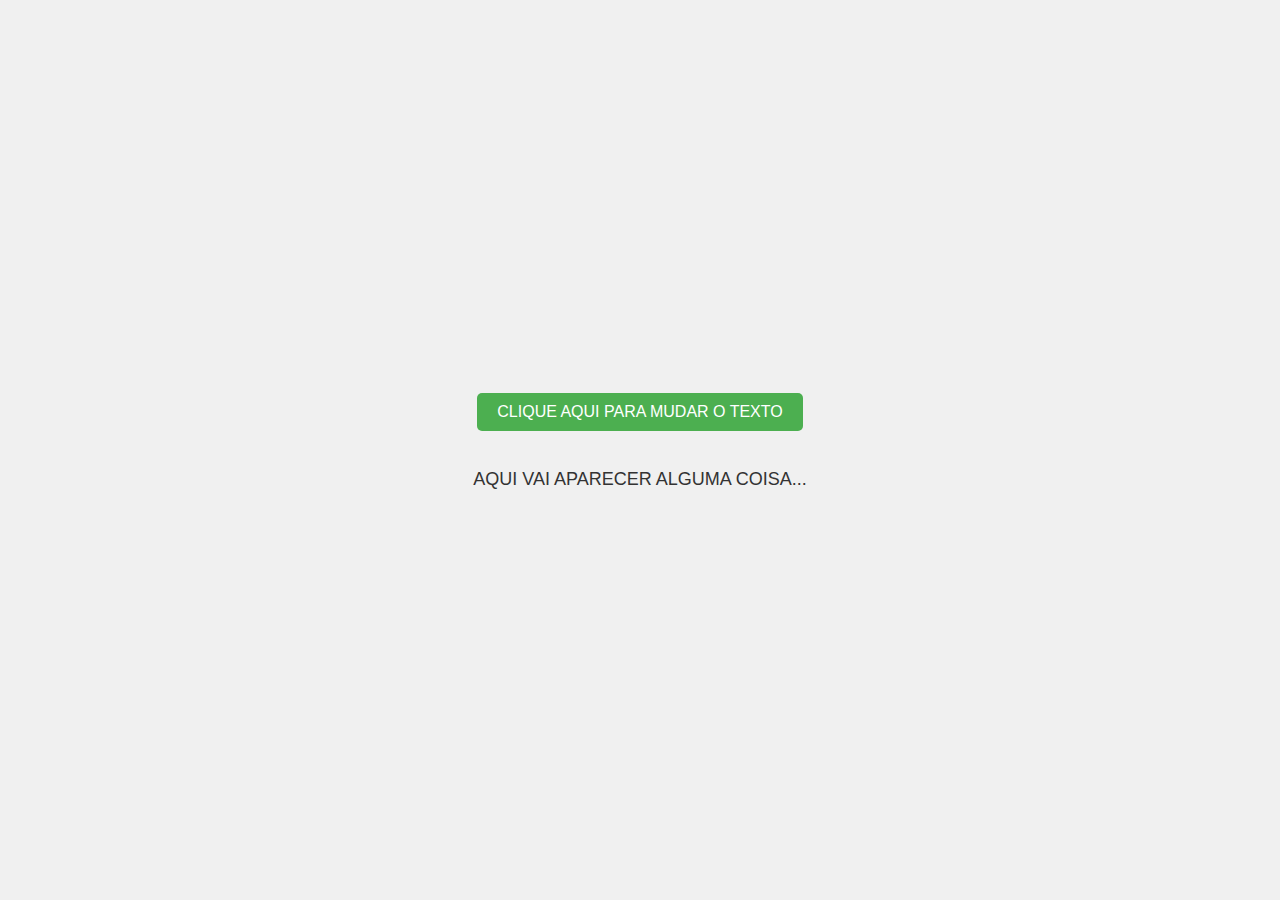
<file: Atividade - 01/index.html>
<!DOCTYPE html>
<html lang="pt-BR">
<head>
    <meta charset="UTF-8">
    <meta name="viewport" content="width=device-width, initial-scale=1.0">
    <title>Interação com Usuário</title>

    <link rel="stylesheet" href="style.css">
</head>
<body>
    <button onclick="mudarTexto()">CLIQUE AQUI PARA MUDAR O TEXTO</button>
    <p id="mensagem">AQUI VAI APARECER ALGUMA COISA...</p>

    <script src="scripts.js"></script>
</body>
</html>
</file>
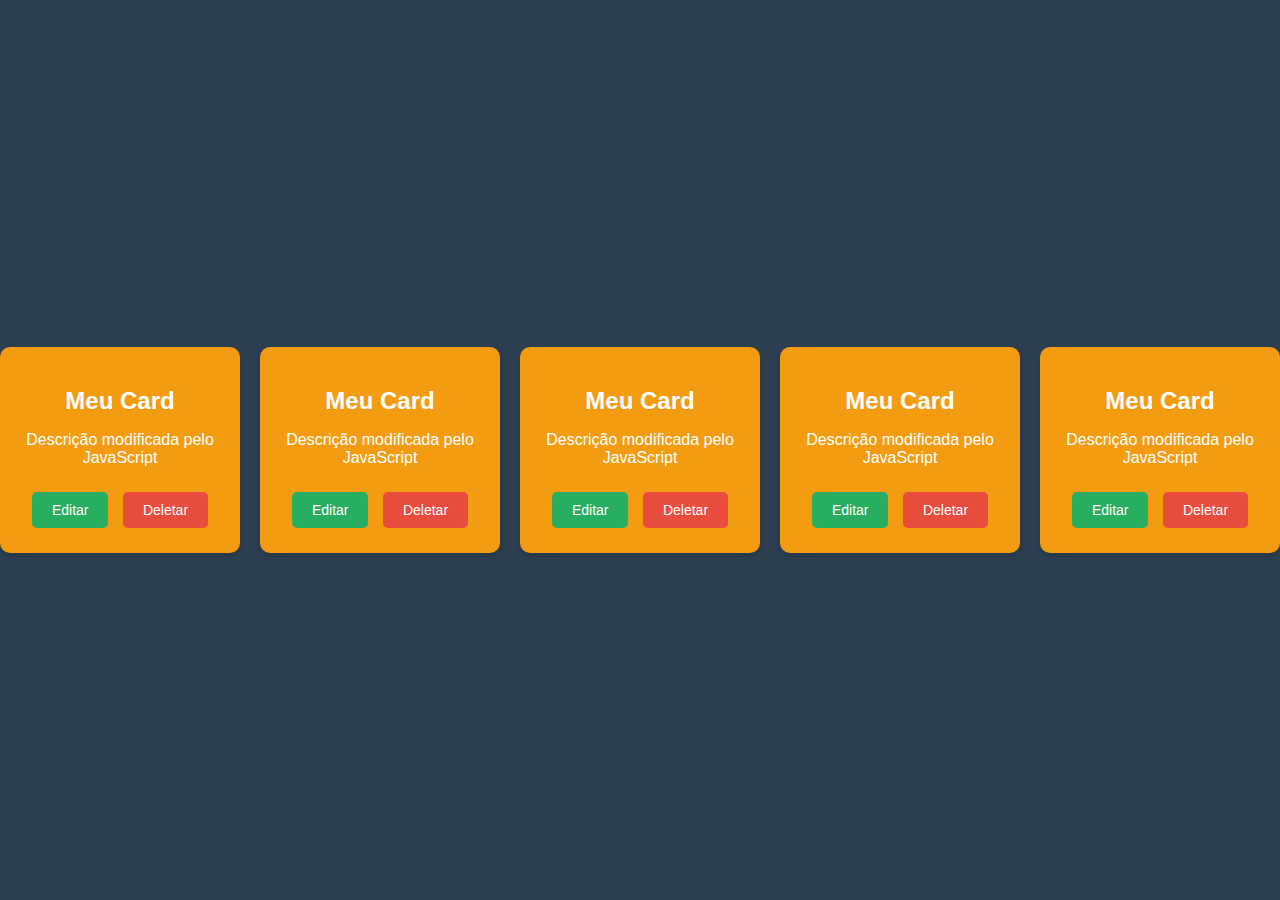
<file: Atividade - 02/index.html>
<!DOCTYPE html>
<html lang="pt-BR">
<head>
    <meta charset="UTF-8">
    <meta name="viewport" content="width=device-width, initial-scale=1.0">
    <title>Manipulação de Cards</title>
    <link rel="stylesheet" href="styles.css">
</head>
<body>
    <div class="container">
        <div class="card">
            <h2 class="titulo-card">Título</h2>
            <p class="descricao-card">Descrição</p>
            <button class="botao-editar">Editar</button>
            <button class="botao-apagar">Deletar</button>
        </div>
        <div class="card">
            <h2 class="titulo-card">Título</h2>
            <p class="descricao-card">Descrição</p>
            <button class="botao-editar">Editar</button>
            <button class="botao-apagar">Deletar</button>
        </div>
        <div class="card">
            <h2 class="titulo-card">Título</h2>
            <p class="descricao-card">Descrição</p>
            <button class="botao-editar">Editar</button>
            <button class="botao-apagar">Deletar</button>
        </div>
        <div class="card">
            <h2 class="titulo-card">Título</h2>
            <p class="descricao-card">Descrição</p>
            <button class="botao-editar">Editar</button>
            <button class="botao-apagar">Deletar</button>
        </div>
        <div class="card">
            <h2 class="titulo-card">Título</h2>
            <p class="descricao-card">Descrição</p>
            <button class="botao-editar">Editar</button>
            <button class="botao-apagar">Deletar</button>
        </div>
    </div>
    <script src="scripts.js"></script>
</body>
</html>
</file>
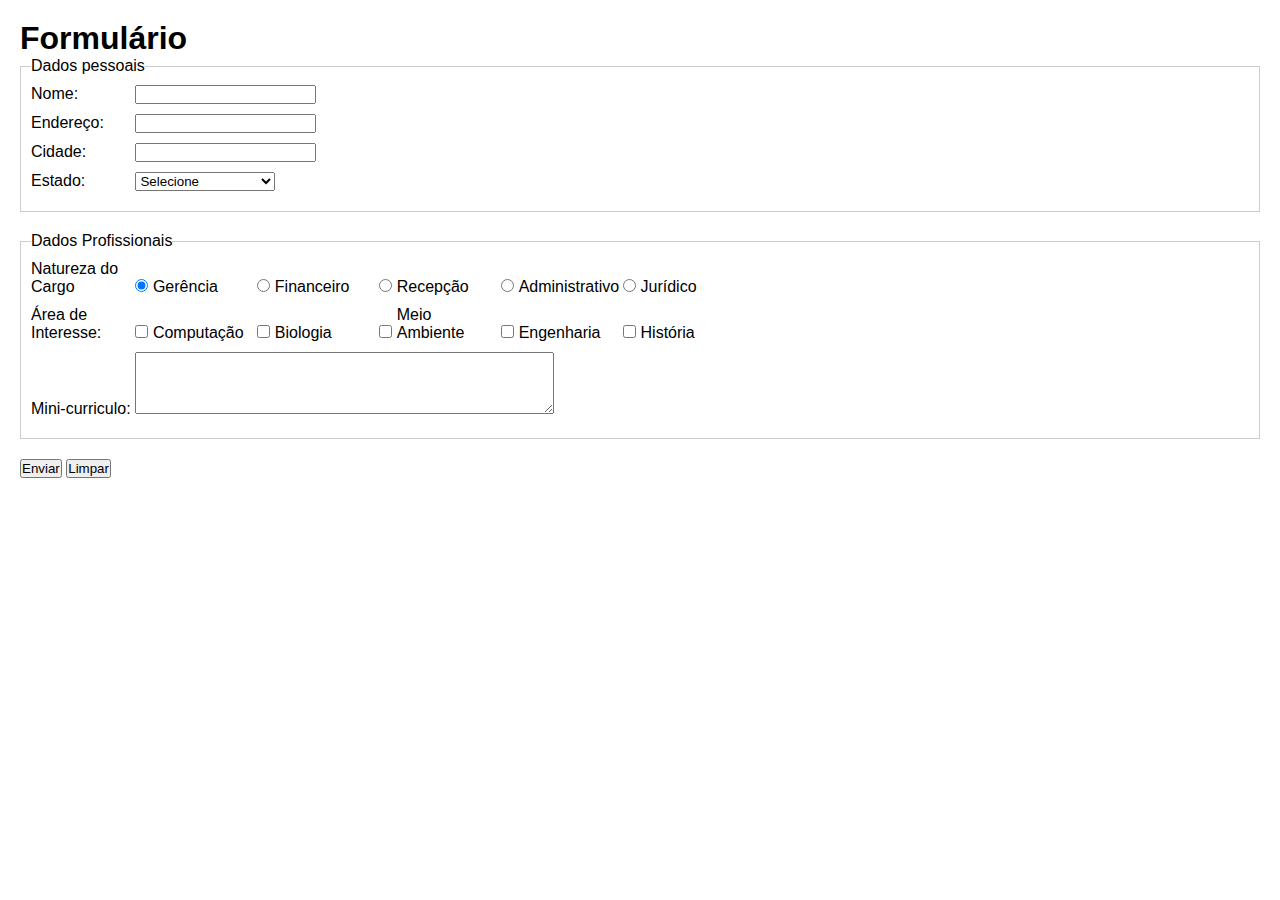
<file: Atividade - 03/index.html>
<!DOCTYPE html>
<html lang="pt-br">
<head>
    <meta charset="UTF-8">
    <meta name="viewport" content="width=device-width, initial-scale=1.0">
    <title>Formulário Elaborado</title>
    <link rel="stylesheet" href="style.css">
</head>
<body>
    <div class="container">
        <h1>Formulário</h1>

        <form id="formulario">
            <fieldset class="fieldset">
                <legend>Dados pessoais</legend>

                <div class="form-group">
                    <label for="nome">Nome:</label>
                    <input type="text" id="nome" name="nome" required>
                </div>

                <div class="form-group">
                    <label for="endereco">Endereço:</label>
                    <input type="text" id="endereco" name="endereco" required>
                </div>

                <div class="form-group">
                    <label for="cidade">Cidade:</label>
                    <input type="text" id="cidade" name="cidade" required>
                </div>

                <div class="form-group">
                    <label for="estado">Estado:</label>
                    <select name="estado" id="estado">
                        <option value="Selecione">Selecione</option>
                        <option value="Bahia">Bahia</option>
                        <option value="São Paulo">São Paulo</option>
                        <option value="Rio de Janeiro">Rio de Janeiro</option>
                        <option value="Minas Gerais">Minas Gerais</option>
                        <option value="Pernambuco">Pernambuco</option>
                        <option value="Paraná">Paraná</option>
                        <option value="Santa Catarina">Santa Catarina</option>
                        <option value="Rio Grande do Sul">Rio Grande do Sul</option>
                        <option value="Ceará">Ceará</option>
                        <option value="Goiás">Goiás</option>
                        <option value="Distrito Federal">Distrito Federal</option>
                        <option value="Espírito Santo">Espírito Santo</option>
                        <option value="Mato Grosso">Mato Grosso</option>
                        <option value="Mato Grosso do Sul">Mato Grosso do Sul</option>
                        <option value="Maranhão">Maranhão</option>
                        <option value="Pará">Pará</option>
                        <option value="Paraíba">Paraíba</option>
                        <option value="Piauí">Piauí</option>
                        <option value="Alagoas">Alagoas</option>
                        <option value="Acre">Acre</option>
                        <option value="Amapá">Amapá</option>
                        <option value="Amazonas">Amazonas</option>
                        <option value="Rondônia">Rondônia</option>
                        <option value="Roraima">Roraima</option>
                        <option value="Tocantins">Tocantins</option>
                        <option value="Sergipe">Sergipe</option>
                    </select>
                </div>
            </fieldset>


            <fieldset class="fieldset">
                <legend>Dados Profissionais</legend>

                <div class="form-group">
                    <label>Natureza do Cargo</label>
                    <input type="radio" id="gerencia" name="natureza_cargo" value="Gerêcia" checked>
                    <label for="gerencia">Gerência</label>

                    <input type="radio" id="financeiro" name="natureza_cargo" value="Financeiro">
                    <label for="financeiro">Financeiro</label>

                    <input type="radio" id="recepcao" name="natureza_cargo" value="Recepção">
                    <label for="recepcao">Recepção</label>

                    <input type="radio" id="administrativo" name="natureza_cargo" value="Administrativo">
                    <label for="administrativo">Administrativo</label>

                    <input type="radio" id="juridico" name="natureza_cargo" value="Jurídico">
                    <label for="juridico">Jurídico</label>
                </div>
                <div class="form-group">
                    <label>Área de Interesse:</label>
                    <input type="checkbox" id="computacao" name="area_interesse" value="Computação">
                    <label for="computacao">Computação</label>

                    <input type="checkbox" id="biologia" name="area_interesse" value="Biologia">
                    <label for="biologia">Biologia</label>

                    <input type="checkbox" id="meio_ambiente" name="area_interesse" value="Meio Ambiente">
                    <label for="meio_ambiente">Meio Ambiente</label>

                    <input type="checkbox" id="engenharia" name="area_interesse" value="Engenharia">
                    <label for="engenharia">Engenharia</label>

                    <input type="checkbox" id="historia" name="area_interesse" value="História">
                    <label for="historia">História</label>
                </div>

                <div class="form-group">
                    <label for="mini_curriculo">Mini-curriculo:</label>
                    <textarea name="mini_curriculo" id="mini_curriculo" rows="4" cols="50"></textarea>
                </div>
            </fieldset>

            <div class="form-group">
                <button type="submit">Enviar</button>
                <button type="reset">Limpar</button>
            </div>
        </form>
    </div>


    <script src="scripts.js"></script>
</body>
</html>
</file>
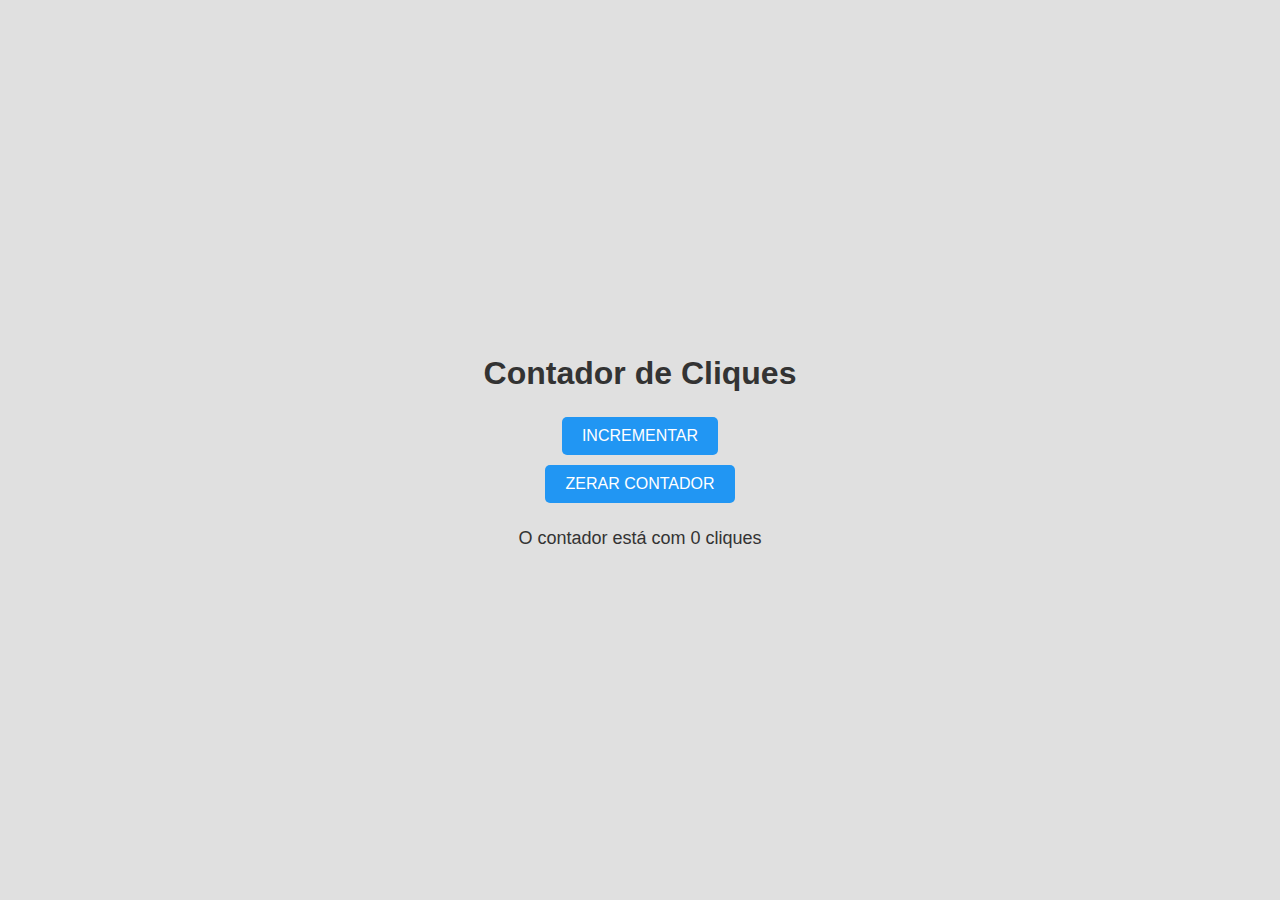
<file: Atividade - 01/index2.html>
<!DOCTYPE html>
<html lang="pt-BR">
<head>
    <meta charset="UTF-8">
    <meta name="viewport" content="width=device-width, initial-scale=1.0">
    <title>Contador de Cliques</title>
    <link rel="stylesheet" href="style2.css">
</head>
<body>
    <h1>Contador de Cliques</h1>
    <button onclick="incrementar()">INCREMENTAR</button>
    <button onclick="zerar()">ZERAR CONTADOR</button>
    <p id="contador">O contador está com 0 cliques</p>

    <script src="scripts2.js"></script>
</body>
</html>
</file>
<file: Atividade - 01/style.css>
body {
    font-family: Arial, sans-serif;
    display: flex;
    flex-direction: column;
    align-items: center;
    justify-content: center;
    height: 100vh;
    background-color: #f0f0f0;
    margin: 0;
}
button {
    padding: 10px 20px;
    font-size: 16px;
    margin-bottom: 20px;
    cursor: pointer;
    background-color: #4CAF50;
    color: white;
    border: none;
    border-radius: 5px;
    transition: background-color 0.3s ease;
}
button:hover {
    background-color: #45a049;
}
p {
    font-size: 18px;
    color: #333;
}
</file>
<file: Atividade - 02/styles.css>
body {
    font-family: Arial, sans-serif;
    display: flex;
    justify-content: center;
    align-items: center;
    height: 100vh;
    background-color: #2C3E50;
    margin: 0;
}

.container {
    display: flex;
    gap: 20px;
}

.card {
    background-color: #F39C12;
    padding: 20px;
    border-radius: 10px;
    text-align: center;
    box-shadow: 0 4px 8px rgba(0, 0, 0, 0.1);
}

.titulo-card {
    font-size: 24px;
    color: #FFF;
    margin-bottom: 10px;
}

.descricao-card {
    font-size: 16px;
    color: #FFF;
    margin-bottom: 20px;
}

.botao-editar,
.botao-apagar {
    padding: 10px 20px;
    margin: 5px;
    font-size: 14px;
    color: white;
    border: none;
    border-radius: 5px;
    cursor: pointer;
    transition: background-color 0.3s;
}

.botao-editar {
    background-color: #27AE60;
}

.botao-editar:hover {
    background-color: #1E8449;
}

.botao-apagar {
    background-color: #E74C3C;
}

.botao-apagar:hover {
    background-color: #C0392B;
}
</file>
<file: Atividade - 03/style.css>
* {
    padding: 0;
    margin: 0;
    box-sizing: border-box;
}

body {
    font-family: Arial, Helvetica, sans-serif;
}

.container {
    margin: 20px;
}

.fieldset {
    margin-bottom: 20px;
    padding: 10px;
    border: 1px solid #ccc;
}

.form-group {
    margin-bottom: 10px;
}

label {
    display: inline-block;
    width: 100px;
}
</file>
<file: Atividade - 01/style2.css>
body {
    font-family: Arial, sans-serif;
    display: flex;
    flex-direction: column;
    align-items: center;
    justify-content: center;
    height: 100vh;
    background-color: #e0e0e0;
    margin: 0;
}
h1 {
    color: #333;
    margin-bottom: 20px;
}
button {
    padding: 10px 20px;
    font-size: 16px;
    margin: 5px;
    cursor: pointer;
    background-color: #2196F3;
    color: white;
    border: none;
    border-radius: 5px;
    transition: background-color 0.3s ease;
}
button:hover {
    background-color: #1976D2;
}
p {
    font-size: 18px;
    color: #333;
    margin-top: 20px;
}
</file>
